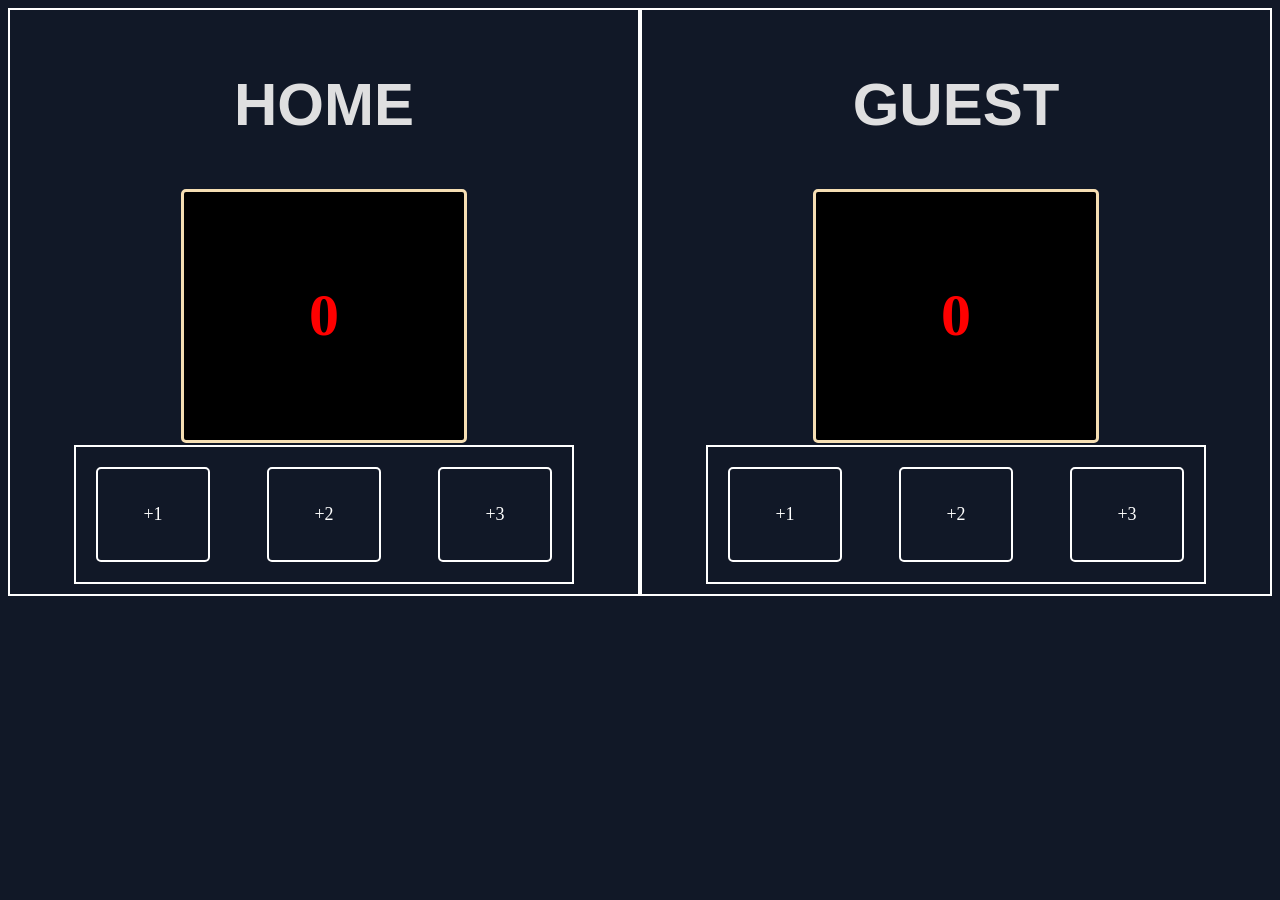
<file: index.html>
<!DOCTYPE html>
<html lang="en">
<head>
    <meta charset="UTF-8">
    <meta http-equiv="X-UA-Compatible" content="IE=edge">
    <meta name="viewport" content="width=device-width, initial-scale=1.0">
    <link rel="stylesheet" href="scoreCard.css">
    <link href="http://fonts.cdnfonts.com/css/cursed-timer-ulil" rel="stylesheet">
    <title>ScoreCard</title>
    <header>
    </header>
    
    <section>
        <div class="score-card">
        
            <div class="container">
                <div class="heading">
                    <h2>HOME</h2>
                </div>
                
                <div class="count">
                    <h1 id="score">0</h1>
                </div>
        
                <div class="btns">
                    <button onclick="oneS()" class="btn">+1</button>
                    <button onclick="twoS()" class="btn">+2</button>
                    <button onclick="threeS()" class="btn">+3</button>
                </div>
                
                
               
            
                </div>
        
            <div class="container">
                <div class="heading">
                    <h2>GUEST</h2>
                </div>
                
                <div class="count">
                    <h1 id="guests">0</h1>
                </div>
        
                <div class="btns">
                    <button onclick="one()" class="btn">+1</button>
                    <button onclick="two()" class="btn">+2</button>
                    <button onclick="three()" class="btn">+3</button>
                    
                </div>
                
                
               
            
                </div>
            
        </div>
        
    </section>
    
    
    
</head>
<script src="scoreCard.js"></script>
<body>
    
    
</body>
</html>
</file>
<file: scoreCard.css>
body{
    background-color: #111827;
}

.container{
    margin: 0 auto;
    width: 50%;
    display: flex;
    flex-direction: column;
    justify-content: space-around;
    padding: 10px;
    border: 2px solid white;
}

.heading{
    font-family: Verdana, Geneva, Tahoma, sans-serif;
    color: #eeee;
    font-weight: 400px;
    font-size: 40px;
    width: 250px;
    margin: 0 auto;
    
    
    
}
#guest , #score{

}

.count{
    display: flex;
    flex-direction: column;
    padding: 40px ;
    font-weight: 400;
    width: 200px;
    font-size: 40px;
    font-family: 'Cursed Timer ULiL';
    border-radius: 5px;
    border: 3px solid wheat;
    text-align: center;
    margin: 0 auto;
   
    color: red;
    background-color: black;
}

.heading{
    text-align: center;
}

.score-card{
    display: flex;
    margin: 0 auto;

}

.btn{
    font-family: 'Cursed Timer ULiL';
    padding: 35px;
    margin-top: 35px;
    color: white;
    border: 2px solid white;
    background-color: #111827;
    border-radius: 5px;
    margin-left: 9px;
    font-size: 18px;
}

.btns{
    display: flex;
    justify-content: space-between;
    align-items: start;
    max-width: 100%;
    border: 2px solid white;
   
    margin: 0 auto;
}

.btn:hover{
    background-color: #1e2b48f0;
}

@media only screen and (max-width: 600px) {
   

    .score-card{
        display: flex;
        width: 100%;
        flex-direction: column;
        align-content: center;
        padding: 15px;
    }

    .container{
        margin-right: 8px;
        width: 100%;
        padding: 0;
    }
    


        
    }
   .btns{
    width: 75%;
    margin: 0;
    padding: 20px;
    margin: 2px auto 0 auto ;
   }
   .btn{
    margin: 0;
    width: 25%;
    justify-content: space-between;
    align-content: center;
   }

   .score{
    width: 100%;
    margin-left: 5px;
   }

   .heading{
    
    padding: 0;
    
   }
</file>
